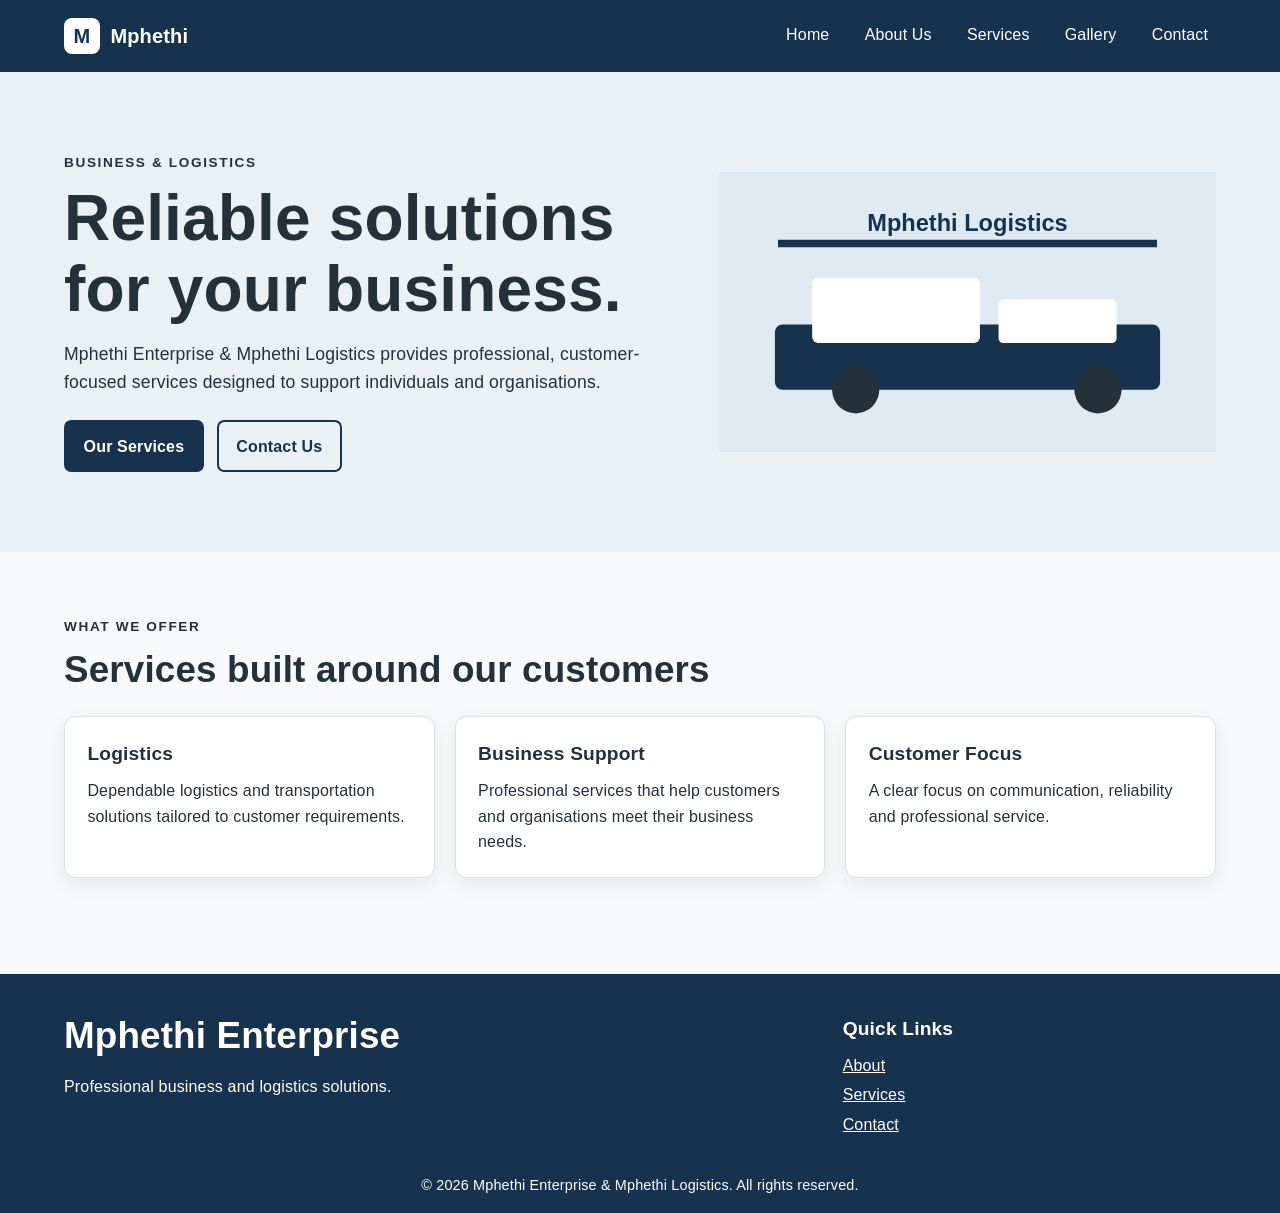
<file: index.html>
<!DOCTYPE html>
<html lang="en">
<head>
    <meta charset="UTF-8">
    <meta name="viewport" content="width=device-width, initial-scale=1.0">
    <meta name="description" content="Mphethi Enterprise and Mphethi Logistics - reliable business and logistics solutions.">
    <meta name="keywords" content="Mphethi Enterprise, Mphethi Logistics, logistics, business services">
    <title>Home | Mphethi Enterprise &amp; Logistics</title>
    <link rel="stylesheet" href="css/style.css">
</head>
<body><header class="site-header">
    <div class="container nav-wrap">
        <a class="logo" href="index.html" aria-label="Mphethi Enterprise home">
            <span class="logo-mark">M</span>
            <span>Mphethi</span>
        </a>
        <button class="menu-toggle" aria-label="Open navigation" aria-expanded="false">☰</button>
        <nav class="site-nav" aria-label="Main navigation">
            <a href="index.html">Home</a>
            <a href="about.html">About Us</a>
            <a href="services.html">Services</a>
            <a href="gallery.html">Gallery</a>
            <a href="contact.html">Contact</a>
        </nav>
    </div>
</header>
<main>
    <section class="hero">
        <div class="container hero-grid">
            <div class="hero-content">
                <p class="eyebrow">Business &amp; Logistics</p>
                <h1>Reliable solutions for your business.</h1>
                <p>Mphethi Enterprise &amp; Mphethi Logistics provides professional, customer-focused services designed to support individuals and organisations.</p>
                <div class="button-row">
                    <a class="button" href="services.html">Our Services</a>
                    <a class="button button-outline" href="contact.html">Contact Us</a>
                </div>
            </div>
            <div class="hero-image">
                <picture>
                    <source media="(max-width: 600px)" srcset="images/logistics-small.svg">
                    <source media="(max-width: 1000px)" srcset="images/logistics-medium.svg">
                    <img src="images/logistics-large.svg" srcset="images/logistics-small.svg 600w, images/logistics-medium.svg 1000w, images/logistics-large.svg 1600w" sizes="(max-width: 600px) 100vw, (max-width: 1000px) 50vw, 600px" alt="Illustration representing logistics and business services">
                </picture>
            </div>
        </div>
    </section>
    <section class="section">
        <div class="container">
            <p class="eyebrow">What we offer</p>
            <h2>Services built around our customers</h2>
            <div class="card-grid">
                <article class="card"><h3>Logistics</h3><p>Dependable logistics and transportation solutions tailored to customer requirements.</p></article>
                <article class="card"><h3>Business Support</h3><p>Professional services that help customers and organisations meet their business needs.</p></article>
                <article class="card"><h3>Customer Focus</h3><p>A clear focus on communication, reliability and professional service.</p></article>
            </div>
        </div>
    </section>
</main>
<footer class="site-footer">
    <div class="container footer-grid">
        <div>
            <h2>Mphethi Enterprise</h2>
            <p>Professional business and logistics solutions.</p>
        </div>
        <div>
            <h3>Quick Links</h3>
            <a href="about.html">About</a>
            <a href="services.html">Services</a>
            <a href="contact.html">Contact</a>
        </div>
    </div>
    <p class="copyright">&copy; 2026 Mphethi Enterprise &amp; Mphethi Logistics. All rights reserved.</p>
</footer>
<script src="js/script.js"></script>
</body>
</html>
</file>
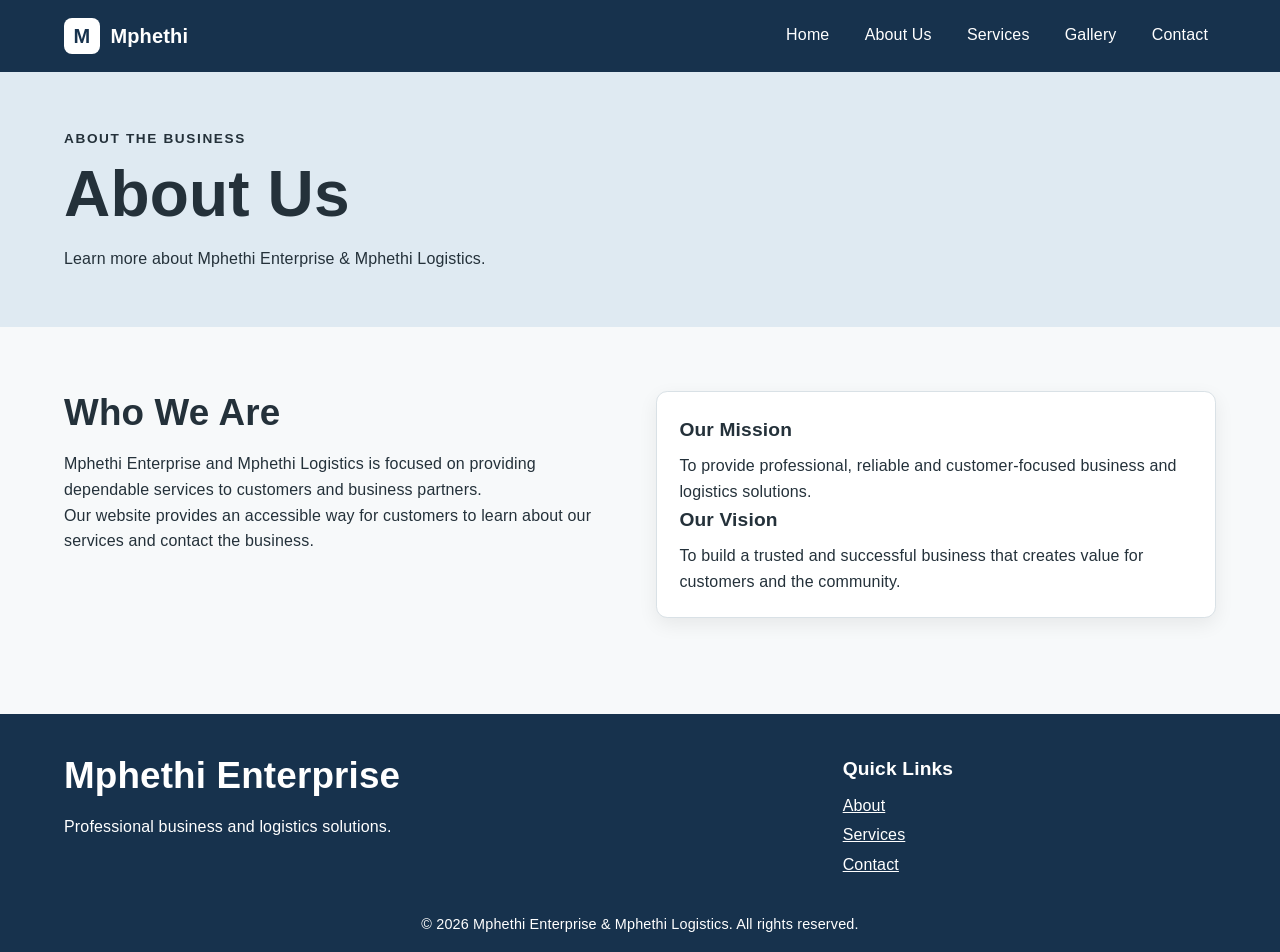
<file: about.html>
<!DOCTYPE html>
<html lang="en">
<head>
    <meta charset="UTF-8">
    <meta name="viewport" content="width=device-width, initial-scale=1.0">
    <meta name="description" content="About Mphethi Enterprise and Mphethi Logistics.">
    <title>About Us | Mphethi Enterprise &amp; Logistics</title>
    <link rel="stylesheet" href="css/style.css">
</head>
<body><header class="site-header">
    <div class="container nav-wrap">
        <a class="logo" href="index.html" aria-label="Mphethi Enterprise home">
            <span class="logo-mark">M</span>
            <span>Mphethi</span>
        </a>
        <button class="menu-toggle" aria-label="Open navigation" aria-expanded="false">☰</button>
        <nav class="site-nav" aria-label="Main navigation">
            <a href="index.html">Home</a>
            <a href="about.html">About Us</a>
            <a href="services.html">Services</a>
            <a href="gallery.html">Gallery</a>
            <a href="contact.html">Contact</a>
        </nav>
    </div>
</header>
<main>
    <section class="page-banner"><div class="container"><p class="eyebrow">About the business</p><h1>About Us</h1><p>Learn more about Mphethi Enterprise &amp; Mphethi Logistics.</p></div></section>
    <section class="section">
        <div class="container two-column">
            <div><h2>Who We Are</h2><p>Mphethi Enterprise and Mphethi Logistics is focused on providing dependable services to customers and business partners.</p><p>Our website provides an accessible way for customers to learn about our services and contact the business.</p></div>
            <div class="info-box"><h3>Our Mission</h3><p>To provide professional, reliable and customer-focused business and logistics solutions.</p><h3>Our Vision</h3><p>To build a trusted and successful business that creates value for customers and the community.</p></div>
        </div>
    </section>
</main>
<footer class="site-footer">
    <div class="container footer-grid">
        <div>
            <h2>Mphethi Enterprise</h2>
            <p>Professional business and logistics solutions.</p>
        </div>
        <div>
            <h3>Quick Links</h3>
            <a href="about.html">About</a>
            <a href="services.html">Services</a>
            <a href="contact.html">Contact</a>
        </div>
    </div>
    <p class="copyright">&copy; 2026 Mphethi Enterprise &amp; Mphethi Logistics. All rights reserved.</p>
</footer>
<script src="js/script.js"></script>
</body>
</html>
</file>
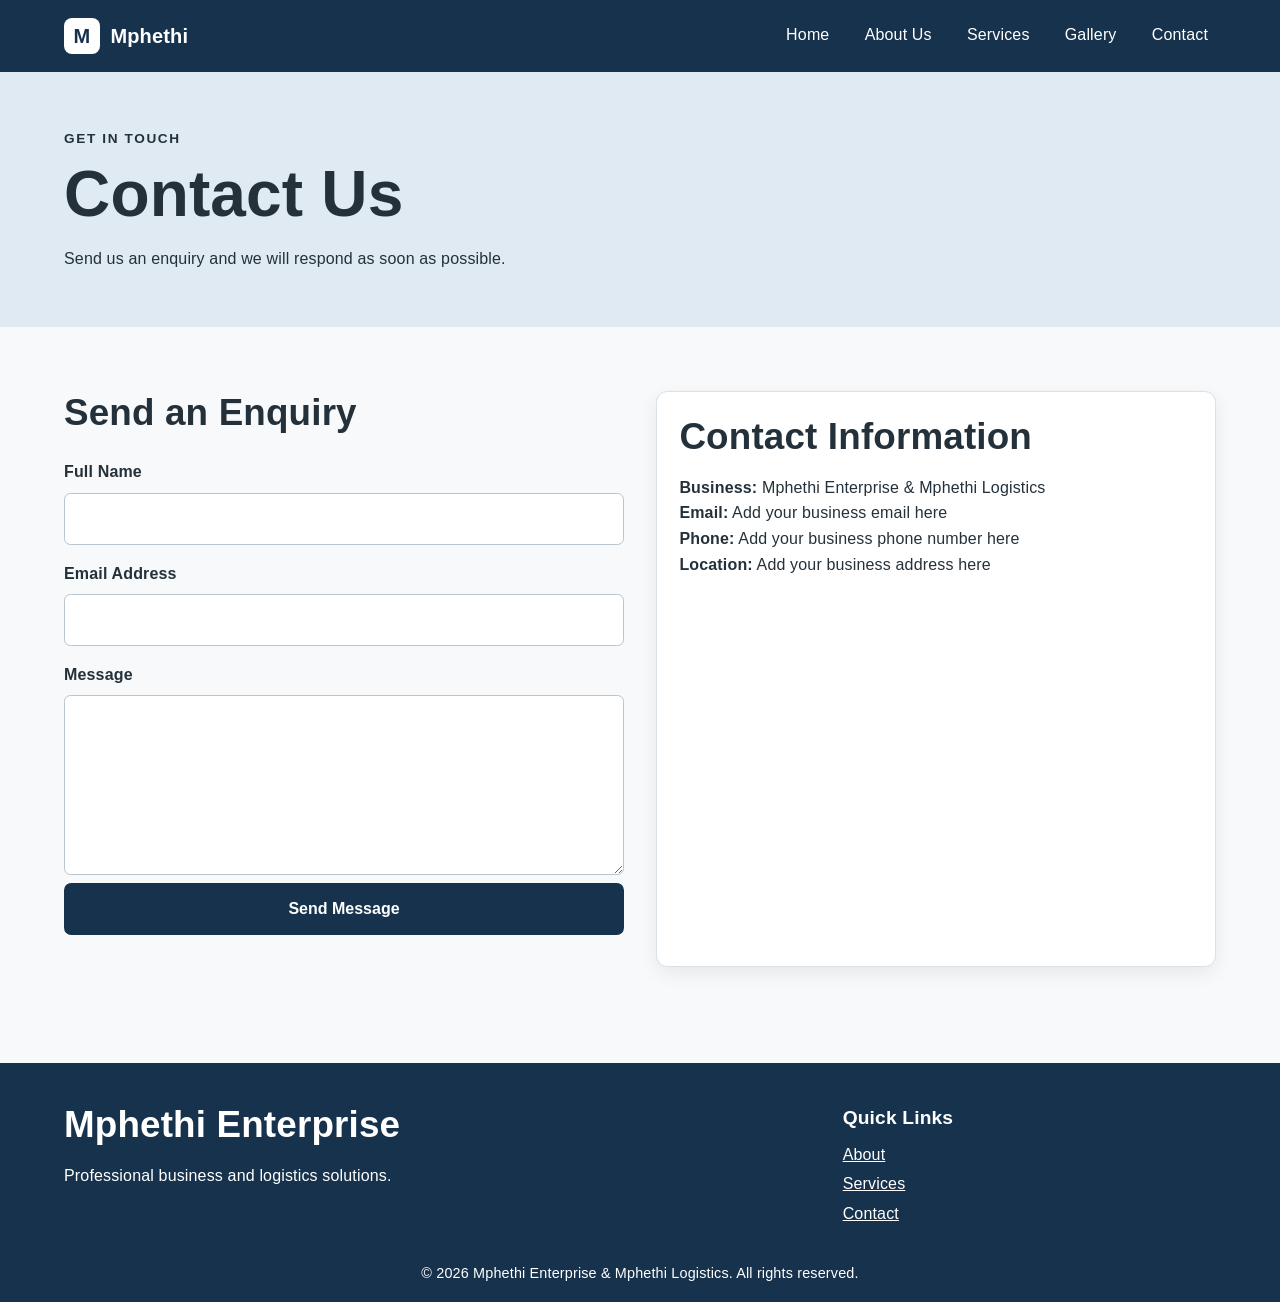
<file: contact.html>
<!DOCTYPE html>
<html lang="en">
<head>
    <meta charset="UTF-8">
    <meta name="viewport" content="width=device-width, initial-scale=1.0">
    <meta name="description" content="Contact Mphethi Enterprise and Mphethi Logistics.">
    <title>Contact Us | Mphethi Enterprise &amp; Logistics</title>
    <link rel="stylesheet" href="css/style.css">
</head>
<body><header class="site-header">
    <div class="container nav-wrap">
        <a class="logo" href="index.html" aria-label="Mphethi Enterprise home">
            <span class="logo-mark">M</span>
            <span>Mphethi</span>
        </a>
        <button class="menu-toggle" aria-label="Open navigation" aria-expanded="false">☰</button>
        <nav class="site-nav" aria-label="Main navigation">
            <a href="index.html">Home</a>
            <a href="about.html">About Us</a>
            <a href="services.html">Services</a>
            <a href="gallery.html">Gallery</a>
            <a href="contact.html">Contact</a>
        </nav>
    </div>
</header>
<main>
    <section class="page-banner"><div class="container"><p class="eyebrow">Get in touch</p><h1>Contact Us</h1><p>Send us an enquiry and we will respond as soon as possible.</p></div></section>
    <section class="section"><div class="container two-column">
        <div><h2>Send an Enquiry</h2>
            <form id="contactForm" novalidate>
                <label for="name">Full Name</label><input type="text" id="name" name="name" autocomplete="name" required>
                <label for="email">Email Address</label><input type="email" id="email" name="email" autocomplete="email" required>
                <label for="message">Message</label><textarea id="message" name="message" rows="6" required></textarea>
                <button class="button" type="submit">Send Message</button>
                <p id="formMessage" class="form-message" role="status"></p>
            </form>
        </div>
        <aside class="info-box"><h2>Contact Information</h2><p><strong>Business:</strong> Mphethi Enterprise &amp; Mphethi Logistics</p><p><strong>Email:</strong> Add your business email here</p><p><strong>Phone:</strong> Add your business phone number here</p><p><strong>Location:</strong> Add your business address here</p></aside>
    </div></section>
</main>
<footer class="site-footer">
    <div class="container footer-grid">
        <div>
            <h2>Mphethi Enterprise</h2>
            <p>Professional business and logistics solutions.</p>
        </div>
        <div>
            <h3>Quick Links</h3>
            <a href="about.html">About</a>
            <a href="services.html">Services</a>
            <a href="contact.html">Contact</a>
        </div>
    </div>
    <p class="copyright">&copy; 2026 Mphethi Enterprise &amp; Mphethi Logistics. All rights reserved.</p>
</footer>
<script src="js/script.js"></script>
</body>
</html>
</file>
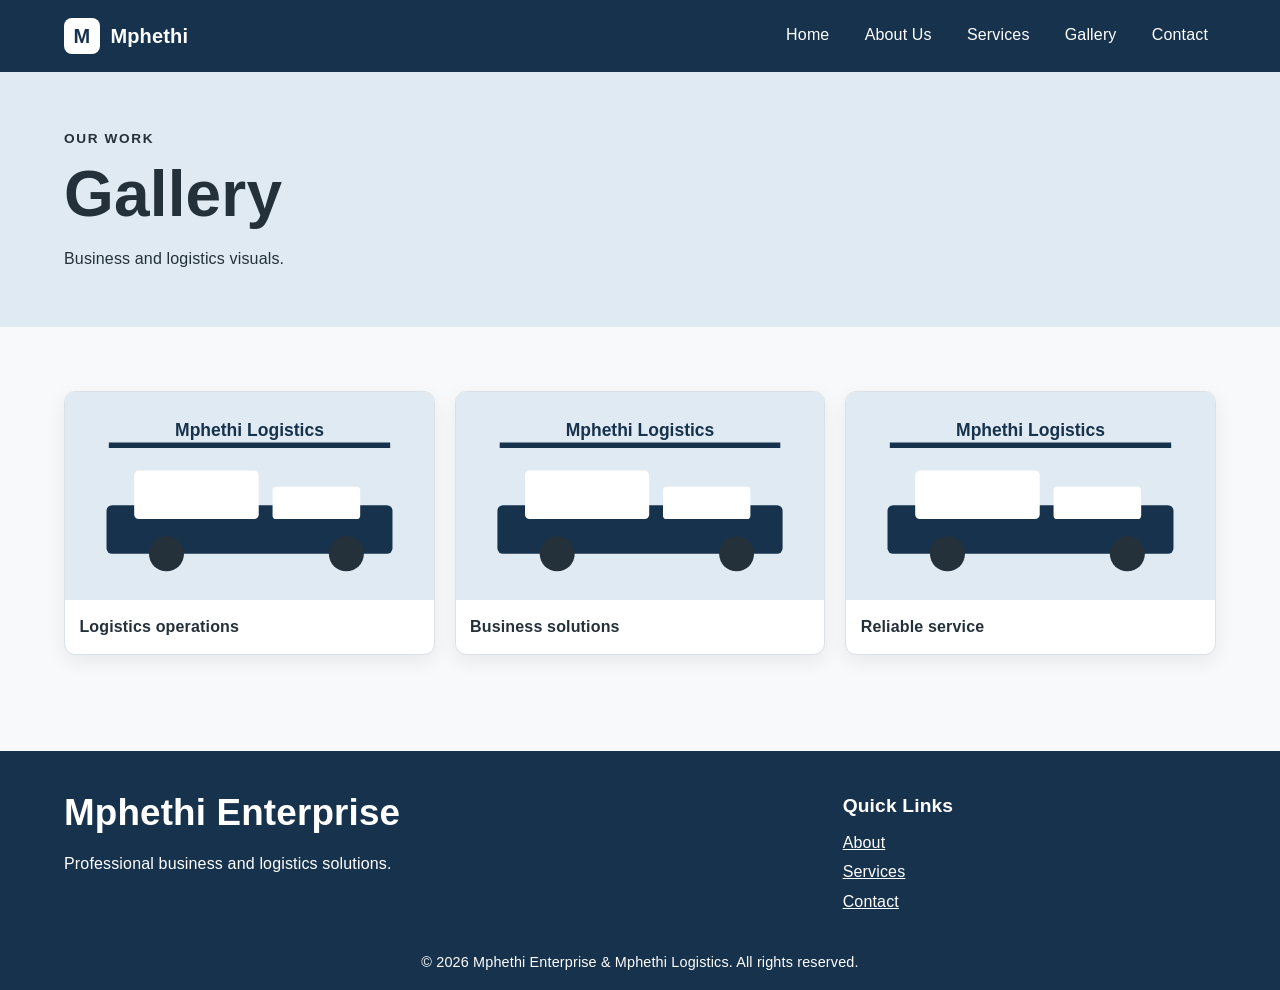
<file: gallery.html>
<!DOCTYPE html>
<html lang="en">
<head>
    <meta charset="UTF-8">
    <meta name="viewport" content="width=device-width, initial-scale=1.0">
    <meta name="description" content="Gallery for Mphethi Enterprise and Mphethi Logistics.">
    <title>Gallery | Mphethi Enterprise &amp; Logistics</title>
    <link rel="stylesheet" href="css/style.css">
</head>
<body><header class="site-header">
    <div class="container nav-wrap">
        <a class="logo" href="index.html" aria-label="Mphethi Enterprise home">
            <span class="logo-mark">M</span>
            <span>Mphethi</span>
        </a>
        <button class="menu-toggle" aria-label="Open navigation" aria-expanded="false">☰</button>
        <nav class="site-nav" aria-label="Main navigation">
            <a href="index.html">Home</a>
            <a href="about.html">About Us</a>
            <a href="services.html">Services</a>
            <a href="gallery.html">Gallery</a>
            <a href="contact.html">Contact</a>
        </nav>
    </div>
</header>
<main>
    <section class="page-banner"><div class="container"><p class="eyebrow">Our work</p><h1>Gallery</h1><p>Business and logistics visuals.</p></div></section>
    <section class="section"><div class="container gallery-grid">
        <figure><img src="images/logistics-large.svg" alt="Logistics illustration"><figcaption>Logistics operations</figcaption></figure>
        <figure><img src="images/logistics-medium.svg" alt="Business logistics illustration"><figcaption>Business solutions</figcaption></figure>
        <figure><img src="images/logistics-small.svg" alt="Transport illustration"><figcaption>Reliable service</figcaption></figure>
    </div></section>
</main>
<footer class="site-footer">
    <div class="container footer-grid">
        <div>
            <h2>Mphethi Enterprise</h2>
            <p>Professional business and logistics solutions.</p>
        </div>
        <div>
            <h3>Quick Links</h3>
            <a href="about.html">About</a>
            <a href="services.html">Services</a>
            <a href="contact.html">Contact</a>
        </div>
    </div>
    <p class="copyright">&copy; 2026 Mphethi Enterprise &amp; Mphethi Logistics. All rights reserved.</p>
</footer>
<script src="js/script.js"></script>
</body>
</html>
</file>
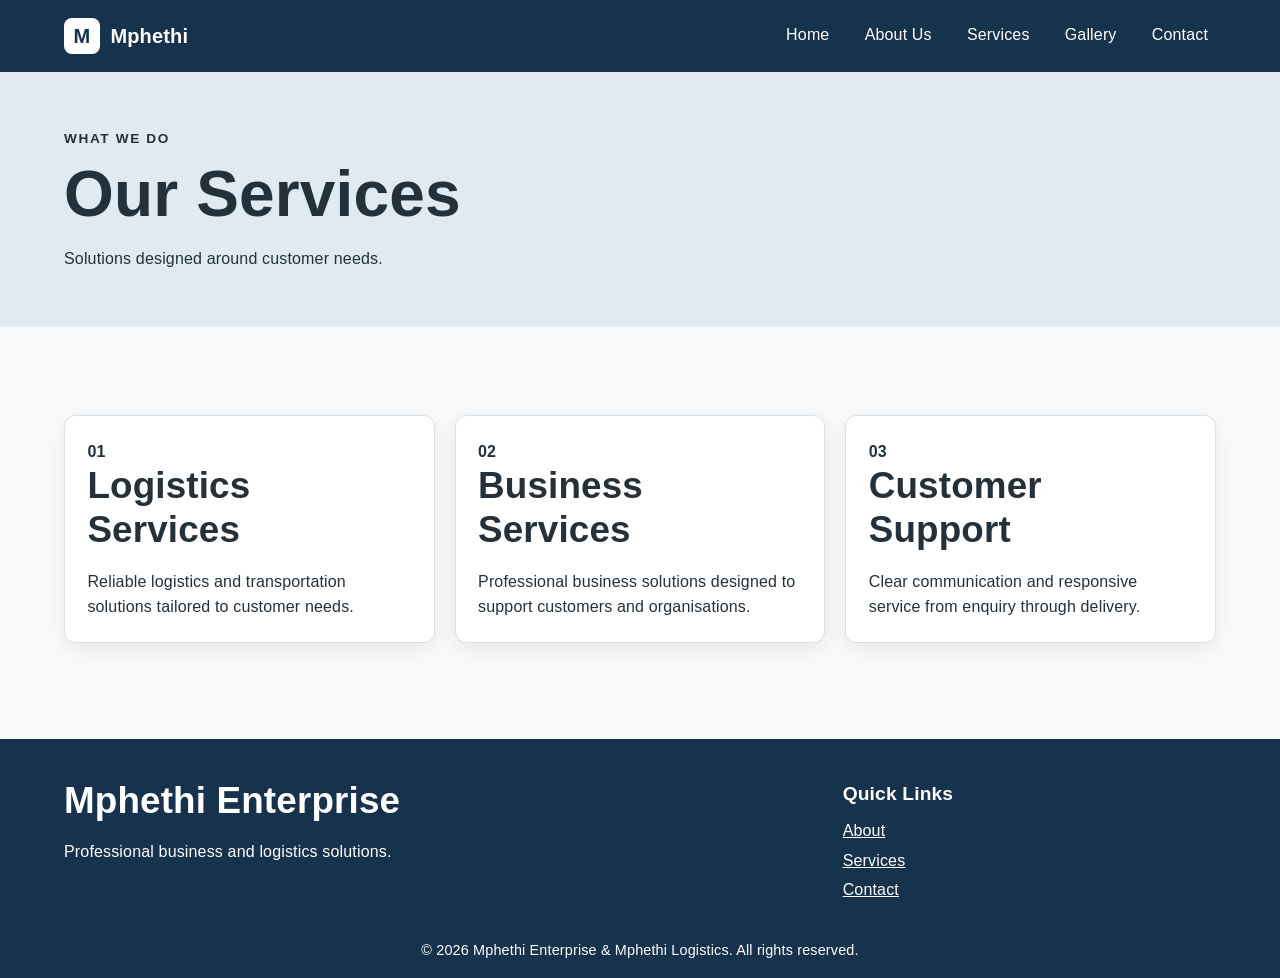
<file: services.html>
<!DOCTYPE html>
<html lang="en">
<head>
    <meta charset="UTF-8">
    <meta name="viewport" content="width=device-width, initial-scale=1.0">
    <meta name="description" content="Services offered by Mphethi Enterprise and Mphethi Logistics.">
    <title>Services | Mphethi Enterprise &amp; Logistics</title>
    <link rel="stylesheet" href="css/style.css">
</head>
<body><header class="site-header">
    <div class="container nav-wrap">
        <a class="logo" href="index.html" aria-label="Mphethi Enterprise home">
            <span class="logo-mark">M</span>
            <span>Mphethi</span>
        </a>
        <button class="menu-toggle" aria-label="Open navigation" aria-expanded="false">☰</button>
        <nav class="site-nav" aria-label="Main navigation">
            <a href="index.html">Home</a>
            <a href="about.html">About Us</a>
            <a href="services.html">Services</a>
            <a href="gallery.html">Gallery</a>
            <a href="contact.html">Contact</a>
        </nav>
    </div>
</header>
<main>
    <section class="page-banner"><div class="container"><p class="eyebrow">What we do</p><h1>Our Services</h1><p>Solutions designed around customer needs.</p></div></section>
    <section class="section"><div class="container card-grid">
        <article class="card"><span class="number">01</span><h2>Logistics Services</h2><p>Reliable logistics and transportation solutions tailored to customer needs.</p></article>
        <article class="card"><span class="number">02</span><h2>Business Services</h2><p>Professional business solutions designed to support customers and organisations.</p></article>
        <article class="card"><span class="number">03</span><h2>Customer Support</h2><p>Clear communication and responsive service from enquiry through delivery.</p></article>
    </div></section>
</main>
<footer class="site-footer">
    <div class="container footer-grid">
        <div>
            <h2>Mphethi Enterprise</h2>
            <p>Professional business and logistics solutions.</p>
        </div>
        <div>
            <h3>Quick Links</h3>
            <a href="about.html">About</a>
            <a href="services.html">Services</a>
            <a href="contact.html">Contact</a>
        </div>
    </div>
    <p class="copyright">&copy; 2026 Mphethi Enterprise &amp; Mphethi Logistics. All rights reserved.</p>
</footer>
<script src="js/script.js"></script>
</body>
</html>
</file>
<file: css/style.css>
*{box-sizing:border-box;margin:0;padding:0}
html{font-size:100%;scroll-behavior:smooth}
body{font-family:Arial,Helvetica,sans-serif;font-size:1rem;line-height:1.6;letter-spacing:.01em;color:#24313a;background:#f7f9fa}
img{max-width:100%;height:auto;display:block}
a{color:inherit}
button,input,textarea{font:inherit}
.container{width:min(92%,72rem);margin-inline:auto}
.site-header{background:#17324d;color:#fff;position:sticky;top:0;z-index:10}
.nav-wrap{min-height:4.5rem;display:flex;align-items:center;justify-content:space-between;gap:1rem}
.logo{display:flex;align-items:center;gap:.65rem;text-decoration:none;font-size:1.25rem;font-weight:700}
.logo-mark{display:grid;place-items:center;width:2.25rem;height:2.25rem;border-radius:.5rem;background:#fff;color:#17324d}
.site-nav{display:flex;gap:1.2rem}
.site-nav a{padding:.7rem .5rem;text-decoration:none;border-bottom:2px solid transparent}
.site-nav a:hover,.site-nav a:focus,.site-nav a:active{border-bottom-color:#fff}
.menu-toggle{display:none;background:transparent;color:#fff;border:0;font-size:1.6rem;cursor:pointer}
.hero{padding:5rem 0;background:#eaf1f6}
.hero-grid{display:grid;grid-template-columns:1.1fr .9fr;gap:3rem;align-items:center}
.eyebrow{font-size:.85rem;font-weight:700;letter-spacing:.12em;text-transform:uppercase;margin-bottom:.6rem}
h1{font-size:clamp(2.2rem,5vw,4rem);line-height:1.1;margin-bottom:1rem}
h2{font-size:clamp(1.6rem,3vw,2.3rem);line-height:1.2;margin-bottom:1rem}
h3{font-size:1.2rem;margin-bottom:.5rem}
.hero p:not(.eyebrow){max-width:42rem;font-size:1.1rem}
.button-row{display:flex;flex-wrap:wrap;gap:.8rem;margin-top:1.5rem}
.button{display:inline-block;background:#17324d;color:#fff;border:2px solid #17324d;border-radius:.45rem;padding:.7rem 1.1rem;text-decoration:none;font-weight:700;cursor:pointer}
.button:hover,.button:focus,.button:active{background:#0e2235;border-color:#0e2235}
.button-outline{background:transparent;color:#17324d}
.section{padding:4rem 0}
.card-grid{display:grid;grid-template-columns:repeat(3,1fr);gap:1.25rem;margin-top:1.5rem}
.card,.info-box,figure{background:#fff;border:1px solid #d9e1e6;border-radius:.7rem;padding:1.4rem;box-shadow:0 .4rem 1.2rem rgba(0,0,0,.07)}
.card:hover{transform:translateY(-2px)}
.number{font-weight:700}
.page-banner{padding:3.5rem 0;background:#dfeaf2}
.two-column{display:grid;grid-template-columns:1fr 1fr;gap:2rem}
.gallery-grid{display:grid;grid-template-columns:repeat(3,1fr);gap:1.25rem}
figure{padding:0;overflow:hidden}
figure img{width:100%}
figcaption{padding:.9rem;font-weight:700}
.site-footer{background:#17324d;color:#fff;padding:2.5rem 0 1rem;margin-top:2rem}
.footer-grid{display:grid;grid-template-columns:2fr 1fr;gap:2rem}
.site-footer a{display:block;margin:.25rem 0}
.copyright{text-align:center;margin-top:2rem;font-size:.9rem}
form{display:grid;gap:.5rem}
label{font-weight:700;margin-top:.5rem}
input,textarea{width:100%;padding:.75rem;border:1px solid #b8c5ce;border-radius:.4rem;background:#fff}
input:focus,textarea:focus{outline:3px solid #b9d5ea;border-color:#17324d}
.form-message{min-height:1.5rem;font-weight:700}
@media (max-width:62.5em){.hero-grid,.two-column{grid-template-columns:1fr}.card-grid,.gallery-grid{grid-template-columns:repeat(2,1fr)}}
@media (max-width:48em){.menu-toggle{display:block}.site-nav{display:none;position:absolute;top:4.5rem;left:0;right:0;background:#17324d;padding:1rem 4%;flex-direction:column;gap:.2rem}.site-nav.open{display:flex}.hero{padding:3rem 0}.card-grid,.gallery-grid{grid-template-columns:1fr}.section{padding:3rem 0}.footer-grid{grid-template-columns:1fr}}
@media (max-width:37.5em){body{font-size:.95rem}.container{width:94%}h1{font-size:2.2rem}.button-row{flex-direction:column;align-items:stretch}.button{text-align:center}}
</file>
